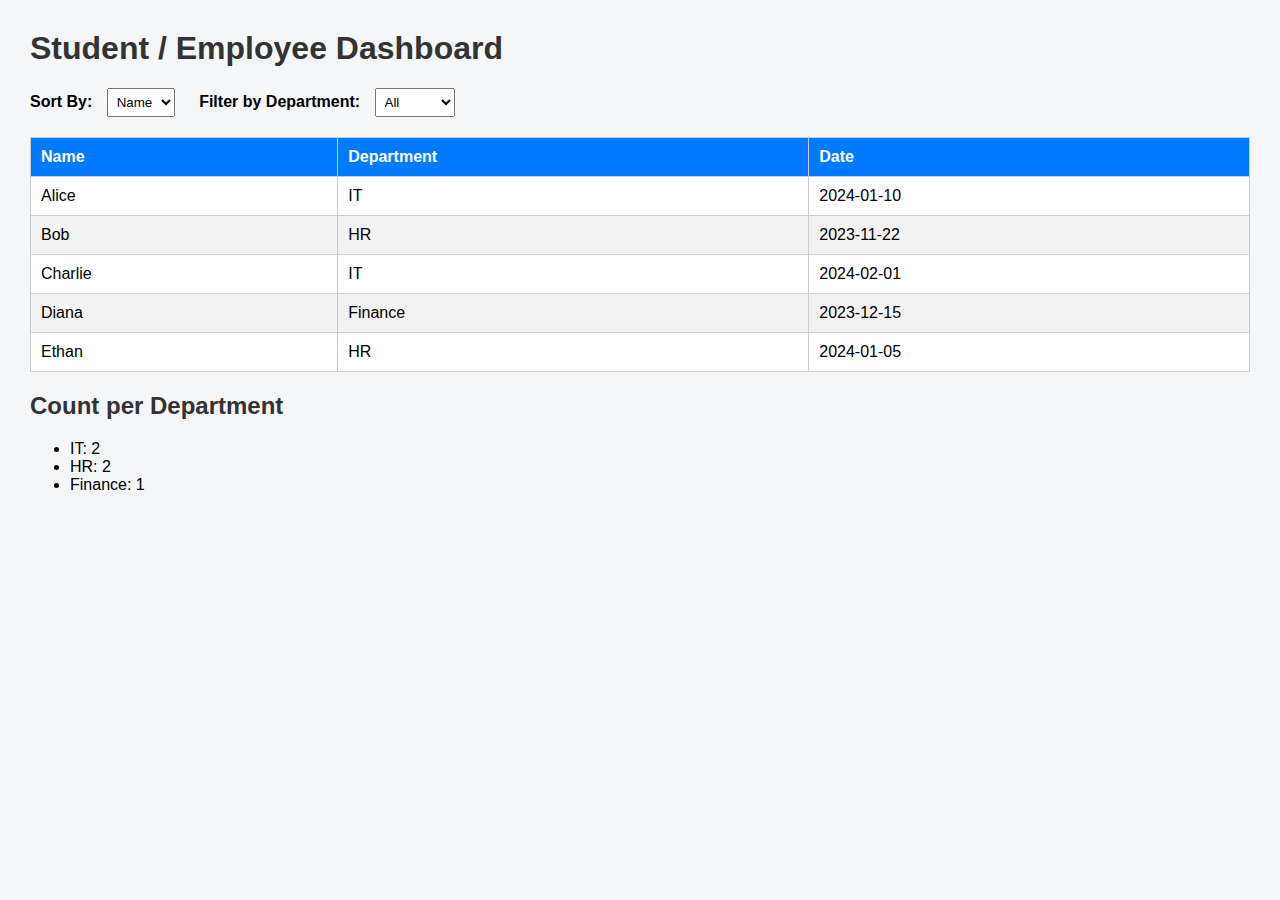
<file: DataRetrieval/DataRetrieval/index.html>
<!DOCTYPE html>
<html lang="en">
<head>
    <meta charset="UTF-8">
    <title>Data Retrieval & Sorting Dashboard</title>
    <link rel="stylesheet" href="style.css">
</head>
<body>

    <h1>Student / Employee Dashboard</h1>

    <div class="controls">
        <label>Sort By:</label>
        <select id="sortSelect">
            <option value="name">Name</option>
            <option value="date">Date</option>
        </select>

        <label>Filter by Department:</label>
        <select id="deptFilter">
            <option value="All">All</option>
            <option value="IT">IT</option>
            <option value="HR">HR</option>
            <option value="Finance">Finance</option>
        </select>
    </div>

    <table>
        <thead>
            <tr>
                <th>Name</th>
                <th>Department</th>
                <th>Date</th>
            </tr>
        </thead>
        <tbody id="tableBody"></tbody>
    </table>

    <h2>Count per Department</h2>
    <ul id="countList"></ul>

    <script src="script.js"></script>
</body>
</html>
</file>
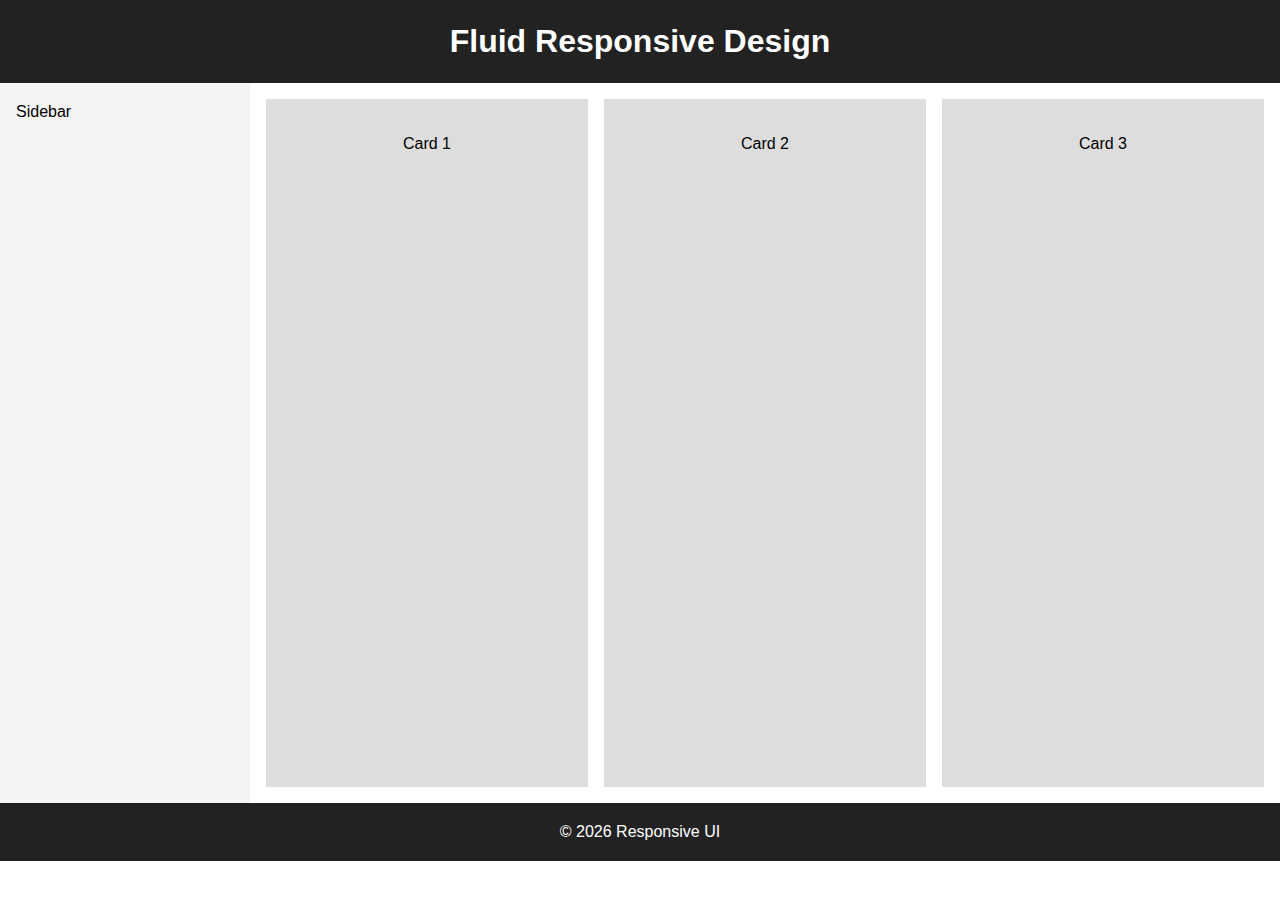
<file: Session 13/Session 13/index.html>
<!DOCTYPE html>
<html lang="en">
<head>
  <meta charset="UTF-8">
  <meta name="viewport" content="width=device-width, initial-scale=1.0">
  <title>Fluid Responsive Webpage</title>
  <link rel="stylesheet" href="style.css">
</head>
<body>

  <header class="header">
    <h1>Fluid Responsive Design</h1>
  </header>

  <main class="container">
    <aside class="sidebar">Sidebar</aside>

    <section class="content">
      <div class="card">Card 1</div>
      <div class="card">Card 2</div>
      <div class="card">Card 3</div>
    </section>
  </main>

  <footer class="footer">
    © 2026 Responsive UI
  </footer>

</body>
</html>
</file>
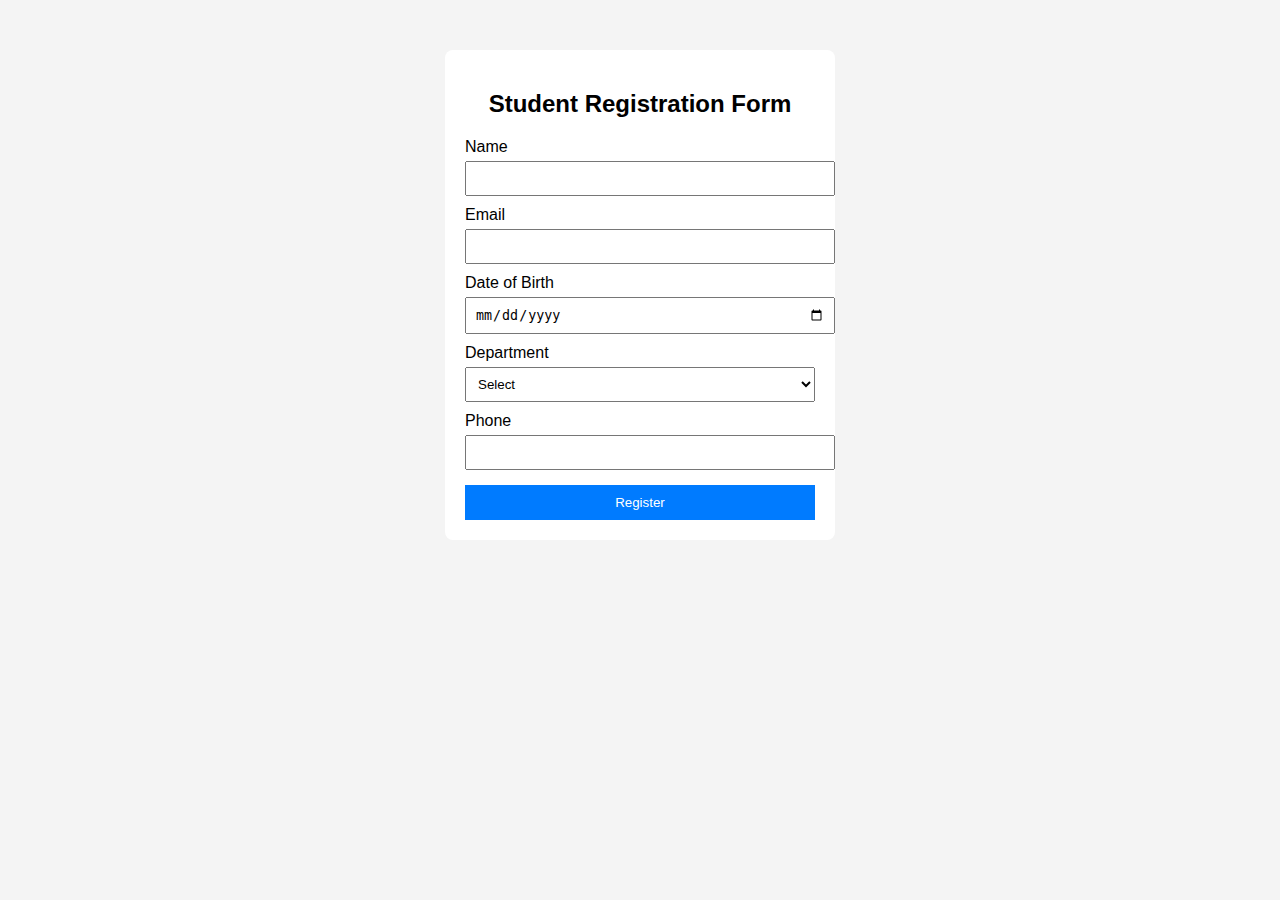
<file: studentRegistration/student-registration/index.html>
<!DOCTYPE html>
<html lang="en">
<head>
    <meta charset="UTF-8">
    <title>Student Registration Form</title>
    <link rel="stylesheet" href="style.css">
</head>
<body>

<div class="container">
    <h2>Student Registration Form</h2>

    <form action="register.php" method="post">
        <label>Name</label>
        <input type="text" name="name" required>

        <label>Email</label>
        <input type="email" name="email" required>

        <label>Date of Birth</label>
        <input type="date" name="dob" required>

        <label>Department</label>
        <select name="department" required>
            <option value="">Select</option>
            <option>CSE</option>
            <option>ECE</option>
            <option>EEE</option>
            <option>IT</option>
        </select>

        <label>Phone</label>
        <input type="tel" name="phone" required>

        <button type="submit">Register</button>
    </form>
</div>

</body>
</html>
</file>
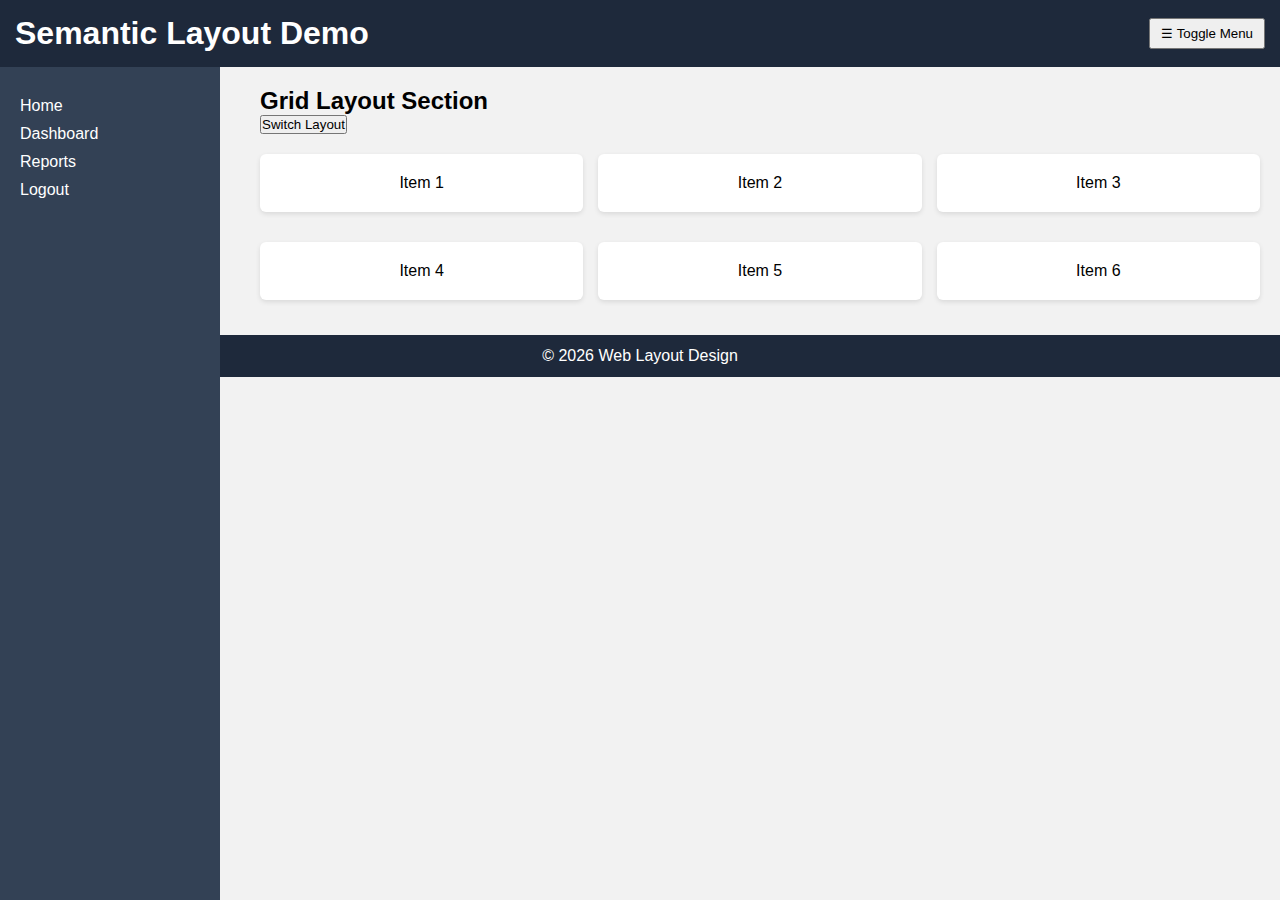
<file: Session 11/Session 11/Task 1/index.html>
<!DOCTYPE html>
<html lang="en">
<head>
    <meta charset="UTF-8">
    <title>Multi Layout Interface</title>
    <link rel="stylesheet" href="style.css">
</head>
<body>

<header>
    <h1>Semantic Layout Demo</h1>
    <button onclick="toggleSidebar()">☰ Toggle Menu</button>
</header>

<div class="wrapper">

    <aside id="sidebar">
        <nav>
            <a href="#">Home</a>
            <a href="#">Dashboard</a>
            <a href="#">Reports</a>
            <a href="#">Logout</a>
        </nav>
    </aside>

    <main>
        <section>
            <h2>Grid Layout Section</h2>
            <button onclick="toggleGrid()">Switch Layout</button>

            <div id="content" class="grid-layout">
                <article>Item 1</article>
                <article>Item 2</article>
                <article>Item 3</article>
                <article>Item 4</article>
                <article>Item 5</article>
                <article>Item 6</article>
            </div>
        </section>
    </main>

</div>

<footer>
    <p>© 2026 Web Layout Design</p>
</footer>

<script src="script.js"></script>
</body>
</html>
</file>
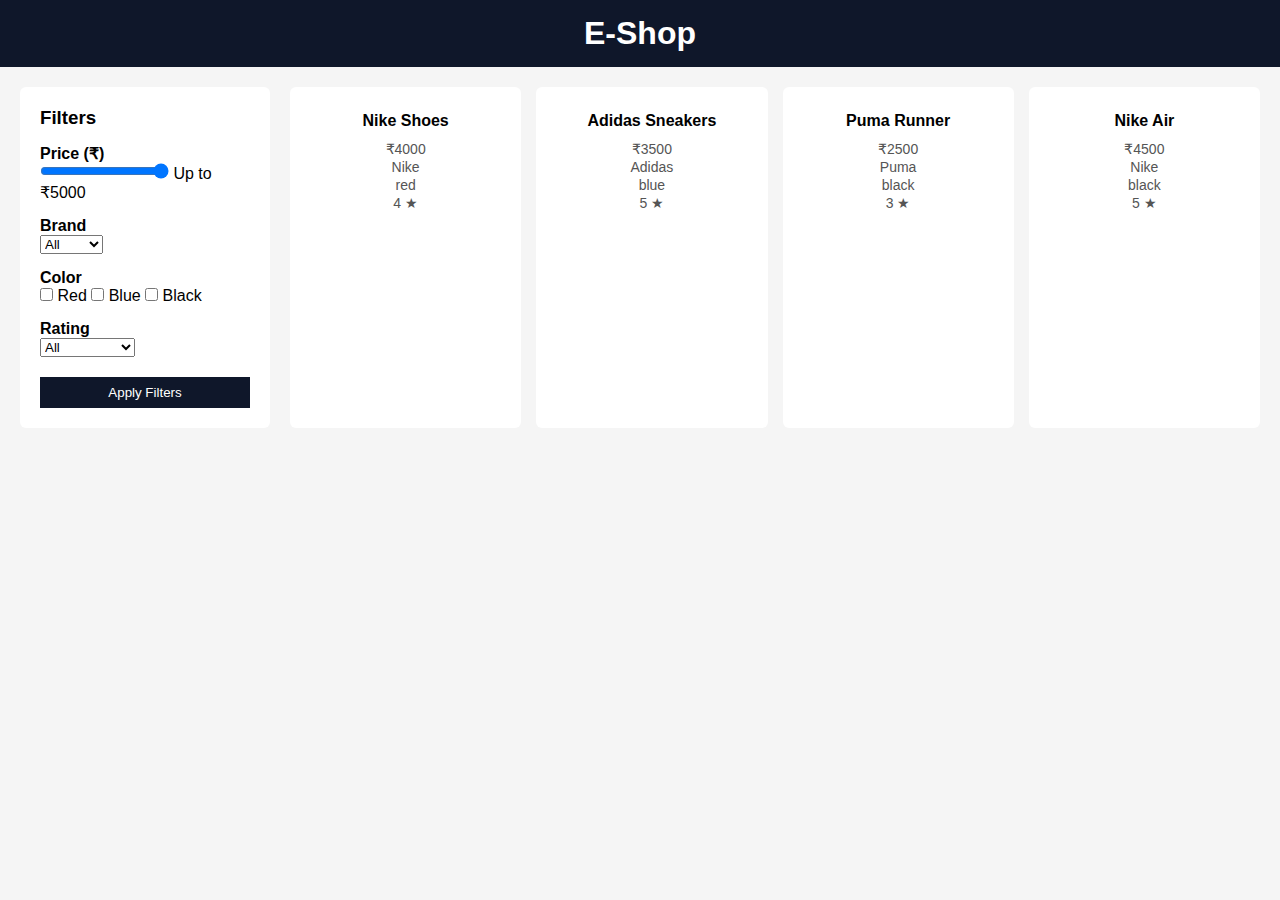
<file: Session 11/Session 11/Task 3/index.html>
<!DOCTYPE html>
<html lang="en">
<head>
    <meta charset="UTF-8">
    <title>E-Commerce Filter UI</title>
    <link rel="stylesheet" href="style.css">
</head>
<body>

<header>
    <h1>E-Shop</h1>
</header>

<div class="container">

    <!-- Filters -->
    <aside>
        <h3>Filters</h3>

        <!-- Price -->
        <label>Price (₹)</label>
        <input type="range" id="price" min="0" max="5000" value="5000">
        <span id="priceValue">Up to ₹5000</span>

        <!-- Brand -->
        <label>Brand</label>
        <select id="brand">
            <option value="all">All</option>
            <option value="Nike">Nike</option>
            <option value="Adidas">Adidas</option>
            <option value="Puma">Puma</option>
        </select>

        <!-- Color -->
        <label>Color</label>
        <div class="colors">
            <input type="checkbox" value="red"> Red
            <input type="checkbox" value="blue"> Blue
            <input type="checkbox" value="black"> Black
        </div>

        <!-- Rating -->
        <label>Rating</label>
        <select id="rating">
            <option value="0">All</option>
            <option value="4">4★ & above</option>
            <option value="3">3★ & above</option>
        </select>

        <button onclick="applyFilters()">Apply Filters</button>
    </aside>

    <!-- Products -->
    <main id="productList"></main>

</div>

<script src="script.js"></script>
</body>
</html>
</file>
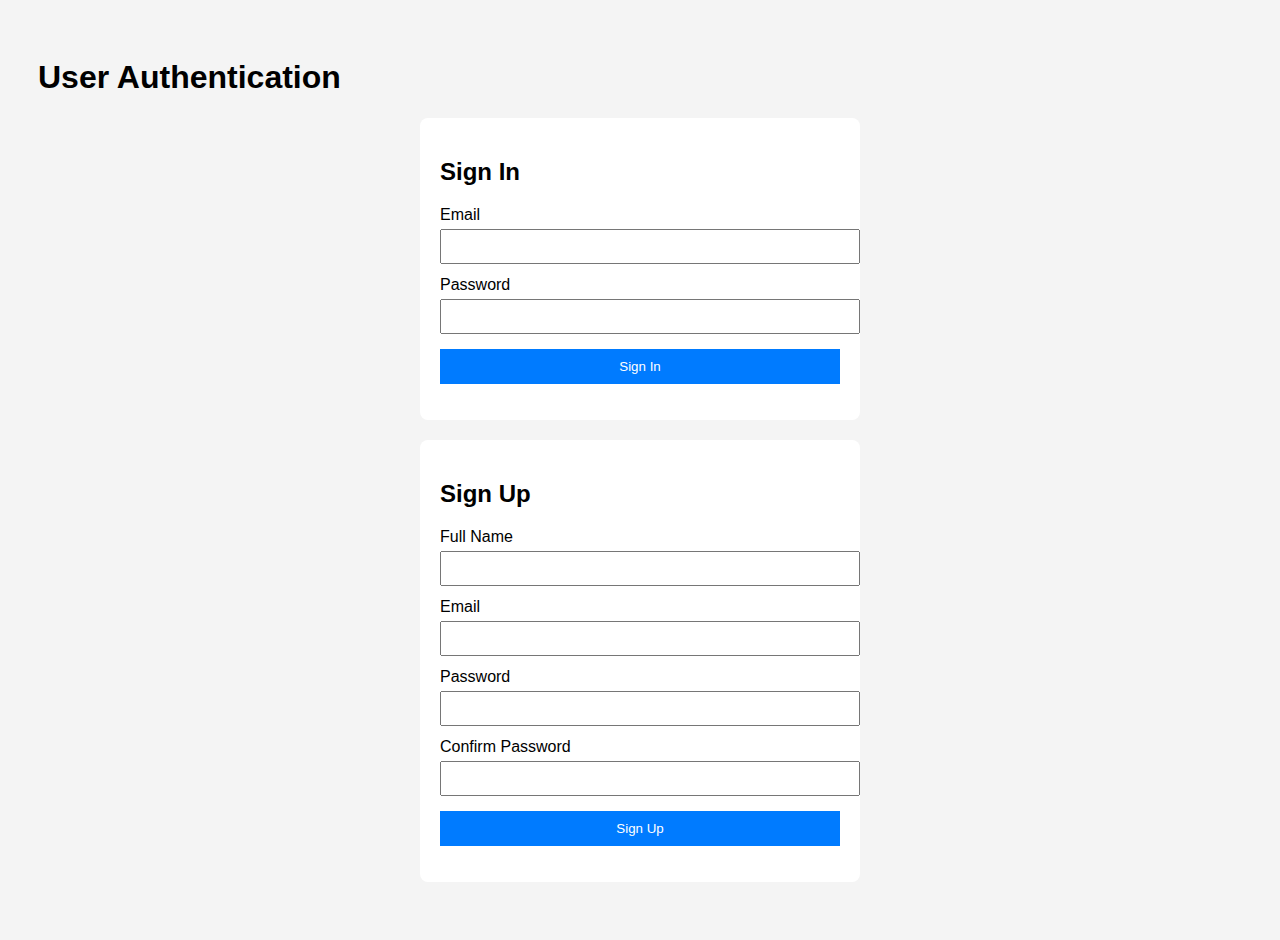
<file: Session 12/Session 12/Task 1/index.html>
<!DOCTYPE html>
<html lang="en">
<head>
  <meta charset="UTF-8">
  <title>Sign In & Sign Up</title>
  <link rel="stylesheet" href="style.css">
</head>
<body>

<h1>User Authentication</h1>

<!-- SIGN IN FORM -->
<form id="signinForm" novalidate>
  <h2>Sign In</h2>

  <label for="signin-email">Email</label>
  <input type="email" id="signin-email" name="email"
         aria-label="Email address"
         required>

  <label for="signin-password">Password</label>
  <input type="password" id="signin-password" name="password"
         aria-label="Password"
         minlength="6"
         required>

  <button type="submit">Sign In</button>
  <p class="error" id="signin-error" aria-live="assertive"></p>
</form>

<!-- SIGN UP FORM -->
<form id="signupForm" novalidate>
  <h2>Sign Up</h2>

  <label for="name">Full Name</label>
  <input type="text" id="name" name="name"
         aria-label="Full name"
         required>

  <label for="email">Email</label>
  <input type="email" id="email" name="email"
         aria-label="Email address"
         required>

  <label for="password">Password</label>
  <input type="password" id="password" name="password"
         aria-label="Create password"
         minlength="6"
         required>

  <label for="confirm-password">Confirm Password</label>
  <input type="password" id="confirm-password"
         aria-label="Confirm password"
         required>

  <button type="submit">Sign Up</button>
  <p class="error" id="signup-error" aria-live="assertive"></p>
</form>

<script src="script.js"></script>
</body>
</html>
</file>
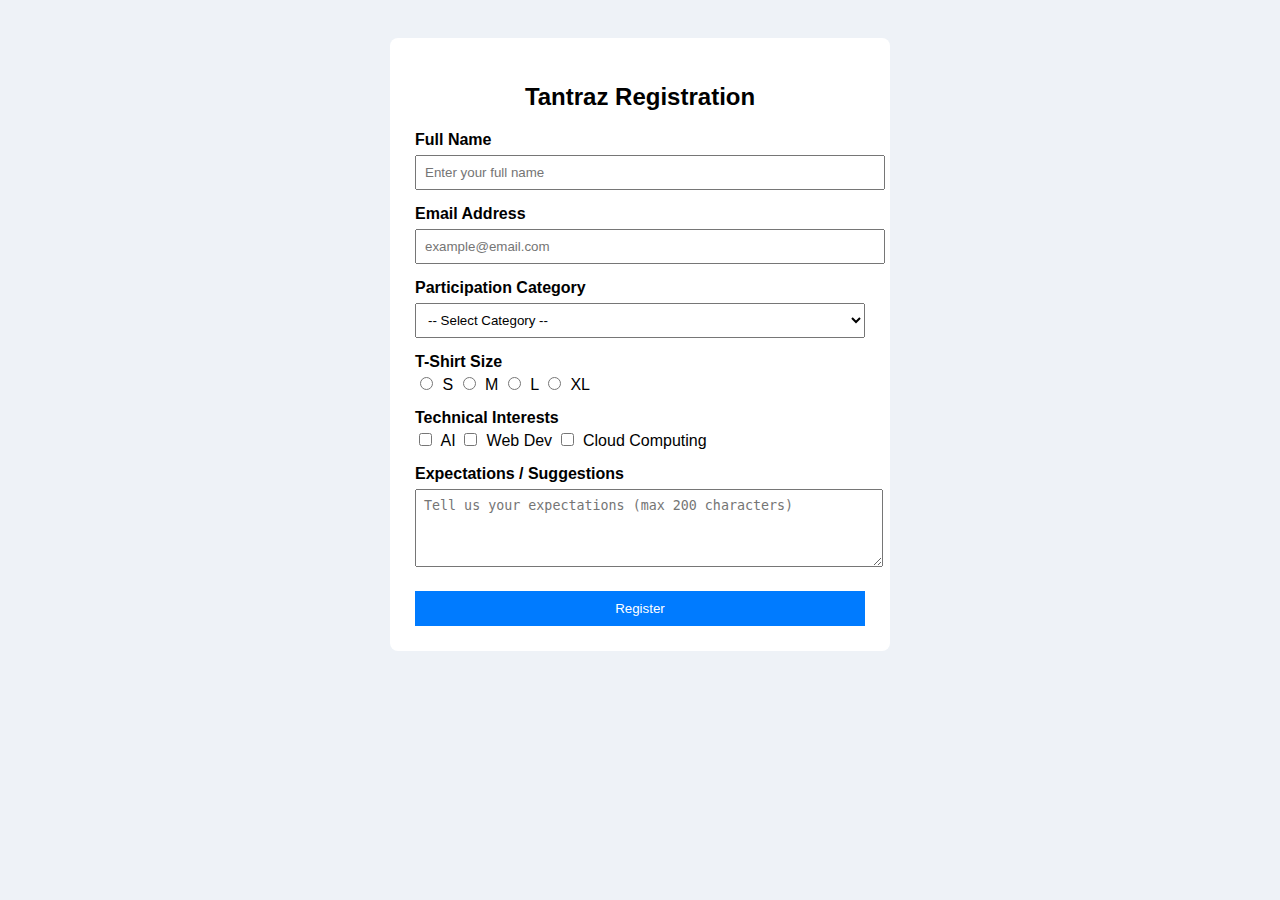
<file: Session 12/Session 12/Task 3/index.html>
<!DOCTYPE html>
<html lang="en">
<head>
  <meta charset="UTF-8">
  <title>Tantraz Registration</title>
  <link rel="stylesheet" href="style.css">
</head>
<body>

<form id="tantrazForm">
  <h2>Tantraz Registration</h2>

  <!-- Full Name (Mandatory + Placeholder) -->
  <label for="fullname">Full Name</label>
  <input type="text" id="fullname" name="fullname"
         placeholder="Enter your full name"
         required>

  <!-- Email (Mandatory + Placeholder) -->
  <label for="email">Email Address</label>
  <input type="email" id="email" name="email"
         placeholder="example@email.com"
         required>

  <!-- Participation Category (Mandatory) -->
  <label for="category">Participation Category</label>
  <select id="category" name="category" required>
    <option value="">-- Select Category --</option>
    <option value="Individual">Individual</option>
    <option value="Team">Team</option>
    <option value="Audience">Audience</option>
  </select>

  <!-- T-Shirt Size -->
  <label>T-Shirt Size</label>
  <div class="inline">
    <input type="radio" name="size" value="S" required> S
    <input type="radio" name="size" value="M"> M
    <input type="radio" name="size" value="L"> L
    <input type="radio" name="size" value="XL"> XL
  </div>

  <!-- Technical Interests -->
  <label>Technical Interests</label>
  <div class="inline">
    <input type="checkbox" value="AI"> AI
    <input type="checkbox" value="Web"> Web Dev
    <input type="checkbox" value="Cloud"> Cloud Computing
  </div>

  <!-- Biography / Expectations -->
  <label for="expectations">Expectations / Suggestions</label>
  <textarea id="expectations"
            placeholder="Tell us your expectations (max 200 characters)"
            maxlength="200"
            rows="4"></textarea>

  <button type="submit">Register</button>
</form>

<script src="script.js"></script>
</body>
</html>
</file>
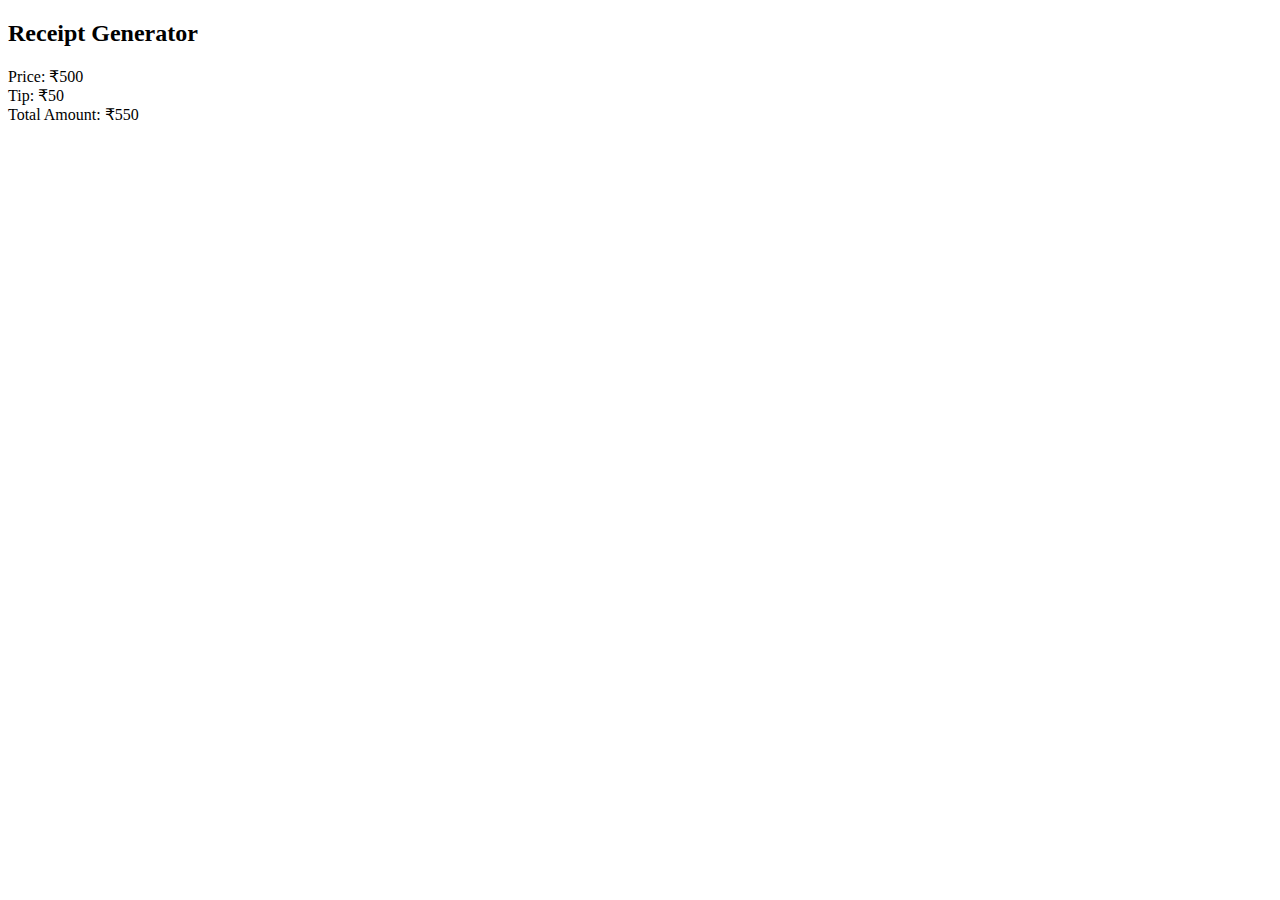
<file: Session 14/Session 14/Task 2/index.html>
<!DOCTYPE html>
<html lang="en">
<head>
    <meta charset="UTF-8">
    <title>Receipt Generator</title>
</head>
<body>

    <h2>Receipt Generator</h2>

    <p id="output"></p>

    <!-- External JS file -->
    <script src="script.js"></script>

</body>
</html>
</file>
<file: DataRetrieval/DataRetrieval/style.css>
body {
    font-family: Arial, sans-serif;
    margin: 30px;
    background-color: #f4f6f8;
}

h1, h2 {
    color: #333;
}

.controls {
    margin-bottom: 20px;
}

label {
    margin-right: 10px;
    font-weight: bold;
}

select {
    margin-right: 20px;
    padding: 5px;
}

table {
    width: 100%;
    border-collapse: collapse;
    background-color: white;
}

th, td {
    border: 1px solid #ccc;
    padding: 10px;
    text-align: left;
}

th {
    background-color: #007bff;
    color: white;
}

tr:nth-child(even) {
    background-color: #f2f2f2;
}
</file>
<file: studentRegistration/student-registration/style.css>
body {
    font-family: Arial, sans-serif;
    background: #f4f4f4;
}

.container {
    width: 350px;
    margin: 50px auto;
    padding: 20px;
    background: white;
    border-radius: 8px;
}

h2 {
    text-align: center;
}

label {
    display: block;
    margin-top: 10px;
}

input, select {
    width: 100%;
    padding: 8px;
    margin-top: 5px;
}

button {
    margin-top: 15px;
    width: 100%;
    padding: 10px;
    background: #007bff;
    color: white;
    border: none;
    cursor: pointer;
}

button:hover {
    background: #0056b3;
}
</file>
<file: Session 11/Session 11/Task 1/style.css>
* {
    margin: 0;
    padding: 0;
    box-sizing: border-box;
    font-family: Arial, sans-serif;
}

body {
    background: #f2f2f2;
}

/* Header */
header {
    background: #1e293b;
    color: white;
    padding: 15px;
    display: flex;
    justify-content: space-between;
    align-items: center;
}

header button {
    padding: 6px 10px;
    cursor: pointer;
}

/* Layout */
.wrapper {
    display: flex;
}

/* Fixed Sidebar */
aside {
    width: 220px;
    background: #334155;
    color: white;
    min-height: 100vh;
    padding: 20px;
    position: fixed;
}

aside nav a {
    display: block;
    color: white;
    text-decoration: none;
    margin: 10px 0;
}

/* Main */
main {
    margin-left: 240px;
    padding: 20px;
    width: 100%;
}

/* Grid Layout */
.grid-layout {
    display: grid;
    grid-template-columns: repeat(3, 1fr);
    gap: 15px;
    margin-top: 20px;
}

/* List Layout (JS toggle) */
.list-layout {
    display: block;
}

article {
    background: white;
    padding: 20px;
    border-radius: 6px;
    text-align: center;
    box-shadow: 0 2px 5px rgba(0,0,0,0.1);
    margin-bottom: 15px;
}

/* Footer */
footer {
    background: #1e293b;
    color: white;
    text-align: center;
    padding: 12px;
}

/* Responsive */
@media (max-width: 768px) {
    aside {
        position: relative;
        width: 100%;
        min-height: auto;
    }

    main {
        margin-left: 0;
    }

    .grid-layout {
        grid-template-columns: 1fr;
    }
}
</file>
<file: Session 11/Session 11/Task 3/style.css>
* {
    margin: 0;
    padding: 0;
    box-sizing: border-box;
    font-family: Arial, sans-serif;
}

body {
    background: #f5f5f5;
}

/* Header */
header {
    background: #0f172a;
    color: white;
    padding: 15px;
    text-align: center;
}

/* Layout */
.container {
    display: flex;
    padding: 20px;
}

/* Sidebar */
aside {
    width: 250px;
    background: white;
    padding: 20px;
    border-radius: 6px;
}

aside label {
    display: block;
    margin-top: 15px;
    font-weight: bold;
}

aside button {
    margin-top: 20px;
    padding: 8px;
    width: 100%;
    background: #0f172a;
    color: white;
    border: none;
    cursor: pointer;
}

/* Products */
main {
    flex: 1;
    margin-left: 20px;
    display: grid;
    grid-template-columns: repeat(auto-fill, minmax(220px, 1fr));
    gap: 15px;
}

/* Product Card */
.product {
    background: white;
    padding: 15px;
    border-radius: 6px;
    text-align: center;
}

.product h4 {
    margin: 10px 0;
}

.product span {
    font-size: 14px;
    color: #555;
}
</file>
<file: Session 12/Session 12/Task 1/style.css>
body {
  font-family: Arial, sans-serif;
  background: #f4f4f4;
  padding: 30px;
}

form {
  background: #fff;
  padding: 20px;
  max-width: 400px;
  margin: 20px auto;
  border-radius: 8px;
}

label {
  display: block;
  margin-top: 12px;
}

input {
  width: 100%;
  padding: 8px;
  margin-top: 5px;
}

button {
  margin-top: 15px;
  padding: 10px;
  width: 100%;
  background: #007bff;
  color: white;
  border: none;
  cursor: pointer;
}

button:hover {
  background: #0056b3;
}

.error {
  color: red;
  margin-top: 10px;
}
</file>
<file: Session 12/Session 12/Task 3/style.css>
body {
  font-family: Arial, sans-serif;
  background: #eef2f7;
  padding: 30px;
}

form {
  background: white;
  max-width: 450px;
  margin: auto;
  padding: 25px;
  border-radius: 8px;
}

h2 {
  text-align: center;
}

label {
  display: block;
  margin-top: 15px;
  font-weight: bold;
}

input, select, textarea {
  width: 100%;
  padding: 8px;
  margin-top: 6px;
}

.inline input {
  width: auto;
  margin-right: 5px;
}

button {
  margin-top: 20px;
  width: 100%;
  padding: 10px;
  background: #007bff;
  color: white;
  border: none;
}

button:hover {
  background: #0056b3;
}
</file>
<file: Session 13/Session 13/style.css>
/* 🔹 Global Reset */
* {
  margin: 0;
  padding: 0;
  box-sizing: border-box;
}

/* 🔹 Base Styling */
body {
  font-family: Arial, sans-serif;
  line-height: 1.6;
}

/* 🔹 Header */
.header {
  background: #222;
  color: white;
  padding: 1rem;
  text-align: center;
}

/* 🔹 Grid Container */
.container {
  display: grid;
  grid-template-columns: 1fr;
  min-height: 80vh;
}

/* 🔹 Sidebar */
.sidebar {
  background: #f4f4f4;
  padding: 1rem;
}

/* 🔹 Content Area */
.content {
  display: flex;
  flex-wrap: wrap;
  gap: 1rem;
  padding: 1rem;
}

/* 🔹 Cards */
.card {
  flex: 1 1 100%;
  background: #ddd;
  padding: 2rem;
  text-align: center;
}

/* 🔹 Footer */
.footer {
  background: #222;
  color: white;
  text-align: center;
  padding: 1rem;
}
@media (min-width: 768px) {
  .container {
    grid-template-columns: 250px 1fr;
  }

  .card {
    flex: 1 1 45%;
  }
}
@media (min-width: 1024px) {
  .card {
    flex: 1 1 30%;
  }
}
</file>
